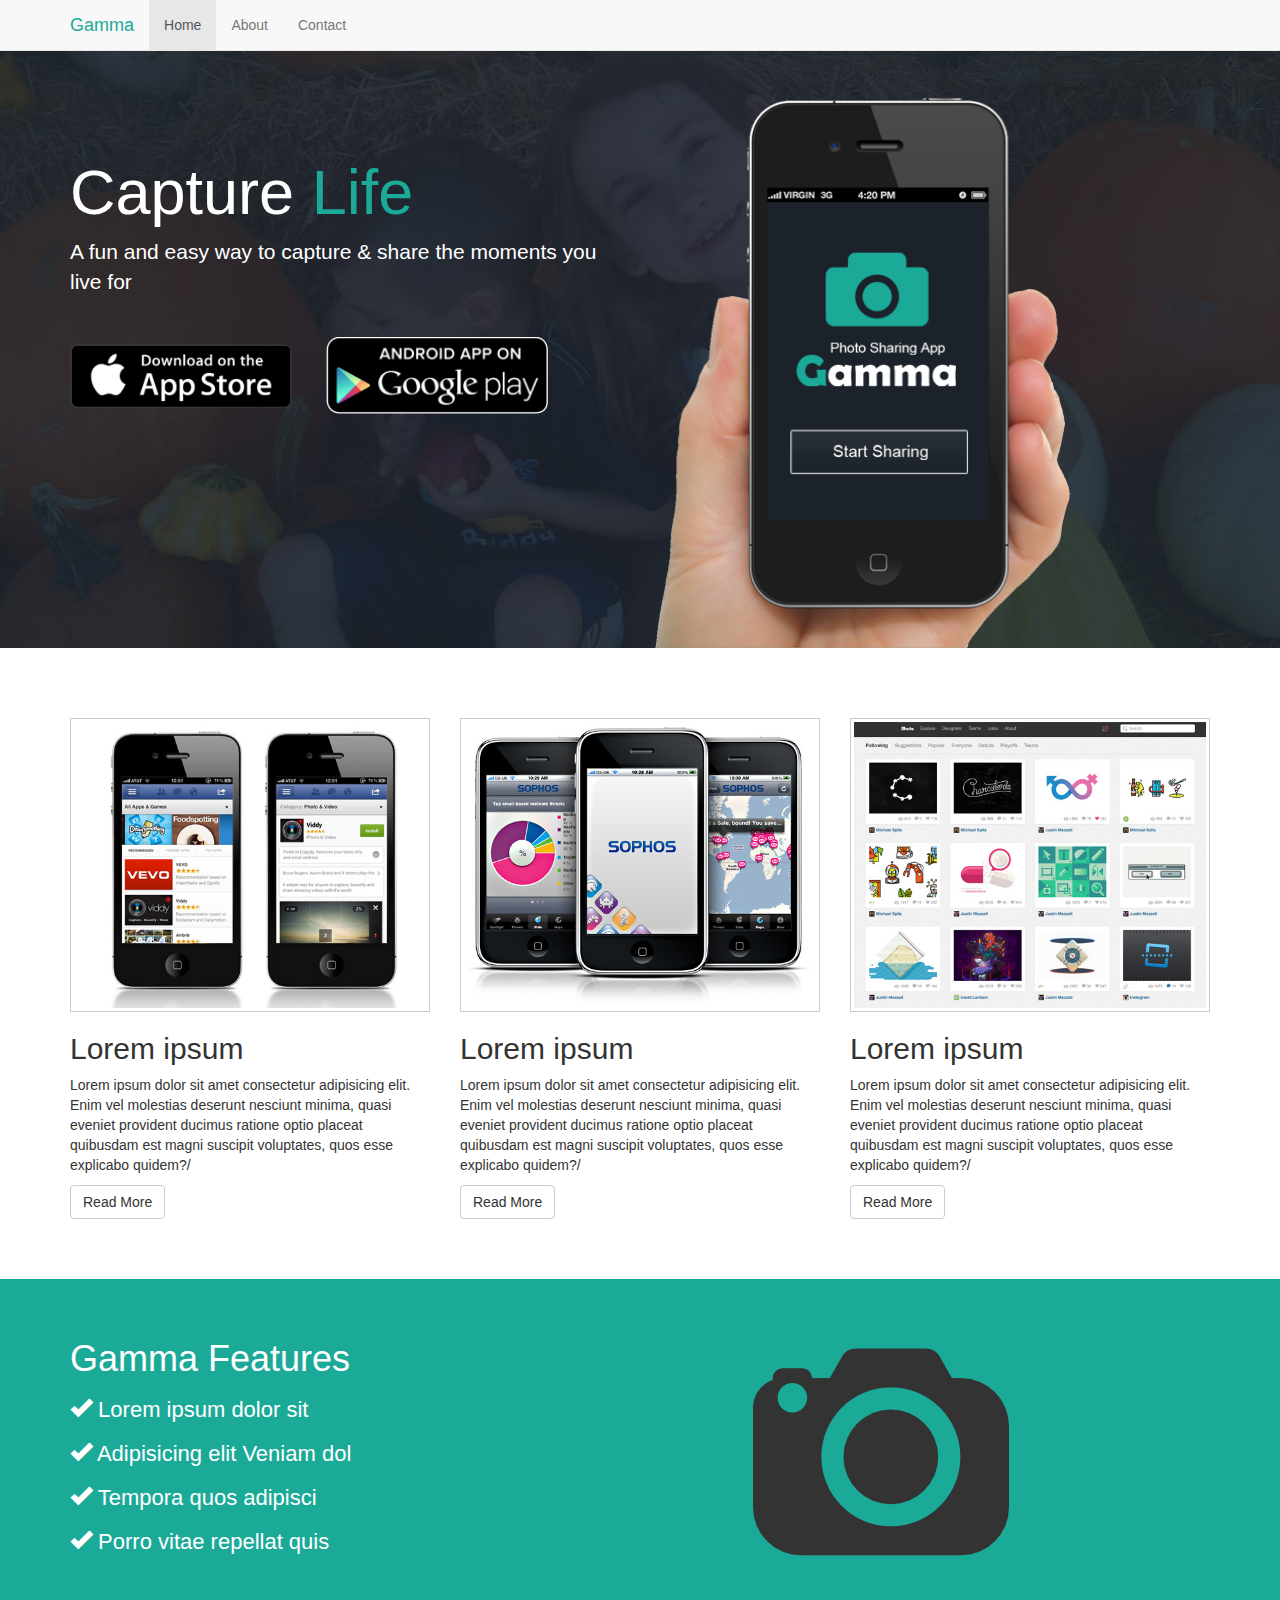
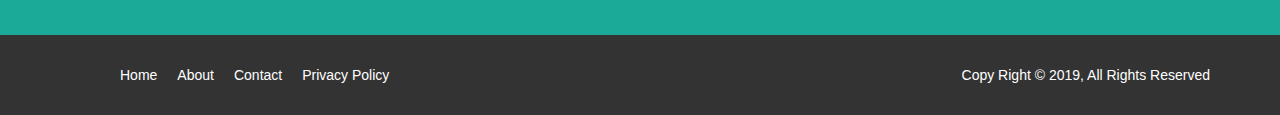
<file: index.html>
<!DOCTYPE html>
<html lang="en">
  <head>
    <meta charset="utf-8">
    <meta http-equiv="X-UA-Compatible" content="IE=edge">
    <meta name="viewport" content="width=device-width, initial-scale=1">
    <title>Gamma</title>
    <!-- Bootstrap core CSS -->
    <link href="css/bootstrap.css" rel="stylesheet">
    <!-- Custom styles for this template -->
    <link href="css/style.css" rel="stylesheet">
  </head>
  <body>

    <nav class="navbar navbar-default navbar-fixed-top">
      <div class="container">
        <div class="navbar-header">
          <button type="button" class="navbar-toggle collapsed" data-toggle="collapse" data-target="#navbar" aria-expanded="false" aria-controls="navbar">
            <span class="sr-only">Toggle navigation</span>
            <span class="icon-bar"></span>
            <span class="icon-bar"></span>
            <span class="icon-bar"></span>
          </button>
          <a class="navbar-brand em-text" href="#">Gamma</a>
        </div>
        <div id="navbar" class="collapse navbar-collapse">
          <ul class="nav navbar-nav">
            <li class="active"><a href="#">Home</a></li>
            <li><a href="about.html">About</a></li>
            <li><a href="contact.html">Contact</a></li>
          </ul>
        </div><!--/.nav-collapse -->
      </div>
    </nav>
    <div class="jumbotron">
      <div class="container">
        <div class="row">
          <div class="col-md-6">
            <h1>Capture <span class="em-text">Life</span></h1>
            <p>A fun and easy way to capture & share the moments you live for</p>
            <a href="#"><img src="img/icon_app_store.png" alt="apple store" class="app-btn"></a>
            <a href="#"><img src="img/icon_google_play.png" alt="google play store" class="app-btn"></a>
          </div>
          <div class="col-md-6">
            <img src="./img/site_phone.png" alt="" class="showcase-img">
          </div>
        </div>
      </div>
    </div>
    <section id="middle">
      <div class="container">
        <div class="row">
          <div class="col-md-4">
            <img src="./img/demo1.jpg" alt="" class="demo">
            <h2>Lorem ipsum</h2>
            <p>Lorem ipsum dolor sit amet consectetur adipisicing elit. Enim vel molestias deserunt nesciunt minima, quasi eveniet provident ducimus ratione optio placeat quibusdam est magni suscipit voluptates, quos esse explicabo quidem?/</p>
            <a href="#" class="btn btn-default">Read More</a>
          </div>
          <div class="col-md-4">
            <img src="./img/demo2.jpg" alt="" class="demo">
            <h2>Lorem ipsum</h2>
            <p>Lorem ipsum dolor sit amet consectetur adipisicing elit. Enim vel molestias deserunt nesciunt minima, quasi eveniet provident ducimus ratione optio placeat quibusdam est magni suscipit voluptates, quos esse explicabo quidem?/</p>
            <a href="#" class="btn btn-default">Read More</a>
          </div>
          <div class="col-md-4">
            <img src="./img/demo3.jpg" alt="" class="demo">
            <h2>Lorem ipsum</h2>
            <p>Lorem ipsum dolor sit amet consectetur adipisicing elit. Enim vel molestias deserunt nesciunt minima, quasi eveniet provident ducimus ratione optio placeat quibusdam est magni suscipit voluptates, quos esse explicabo quidem?/</p>
            <a href="#" class="btn btn-default">Read More</a>
          </div>
        </div>
      </div>
    </section>
    <section id="feature">
      <div class="container">
        <div class="row">
          <div class="col-md-5">
            <h1>Gamma Features</h1>
            <ul>
              <li><i class="glyphicon glyphicon-ok"></i> Lorem ipsum dolor sit</li>
              <li><i class="glyphicon glyphicon-ok"></i> Adipisicing elit Veniam dol</li>
              <li><i class="glyphicon glyphicon-ok"></i> Tempora quos adipisci</li>
              <li><i class="glyphicon glyphicon-ok"></i> Porro vitae repellat quis</li>
            </ul>
          </div>
          <div class="col-md-4 col-md-offset-2">
            <img src="./img/logo.png" alt="" class="big-logo">
          </div>
        </div>
      </div>
    </section>
    <footer>
      <div class="container">
        <div class="row">
          <div class="col-md-6 col-xs-12">
            <ul>
              <li><a href="#">Home</a></li>
              <li><a href="#">About</a></li>
              <li><a href="#">Contact</a></li>
              <li><a href="#">Privacy Policy</a></li>
            </ul>
          </div>
          <div class="col-md-6 col-xs-12">
            <p>Copy Right &copy; 2019, All Rights Reserved</p>
          </div>
        </div>
      </div>
    </footer>

    <!-- Bootstrap core JavaScript
    ================================================== -->
    <script src="https://ajax.googleapis.com/ajax/libs/jquery/1.12.4/jquery.min.js"></script>
    <script>window.jQuery || document.write('<script src="../../assets/js/vendor/jquery.min.js"><\/script>')</script>
    <script src="js/bootstrap.js"></script>
  </body>
</html>
</file>
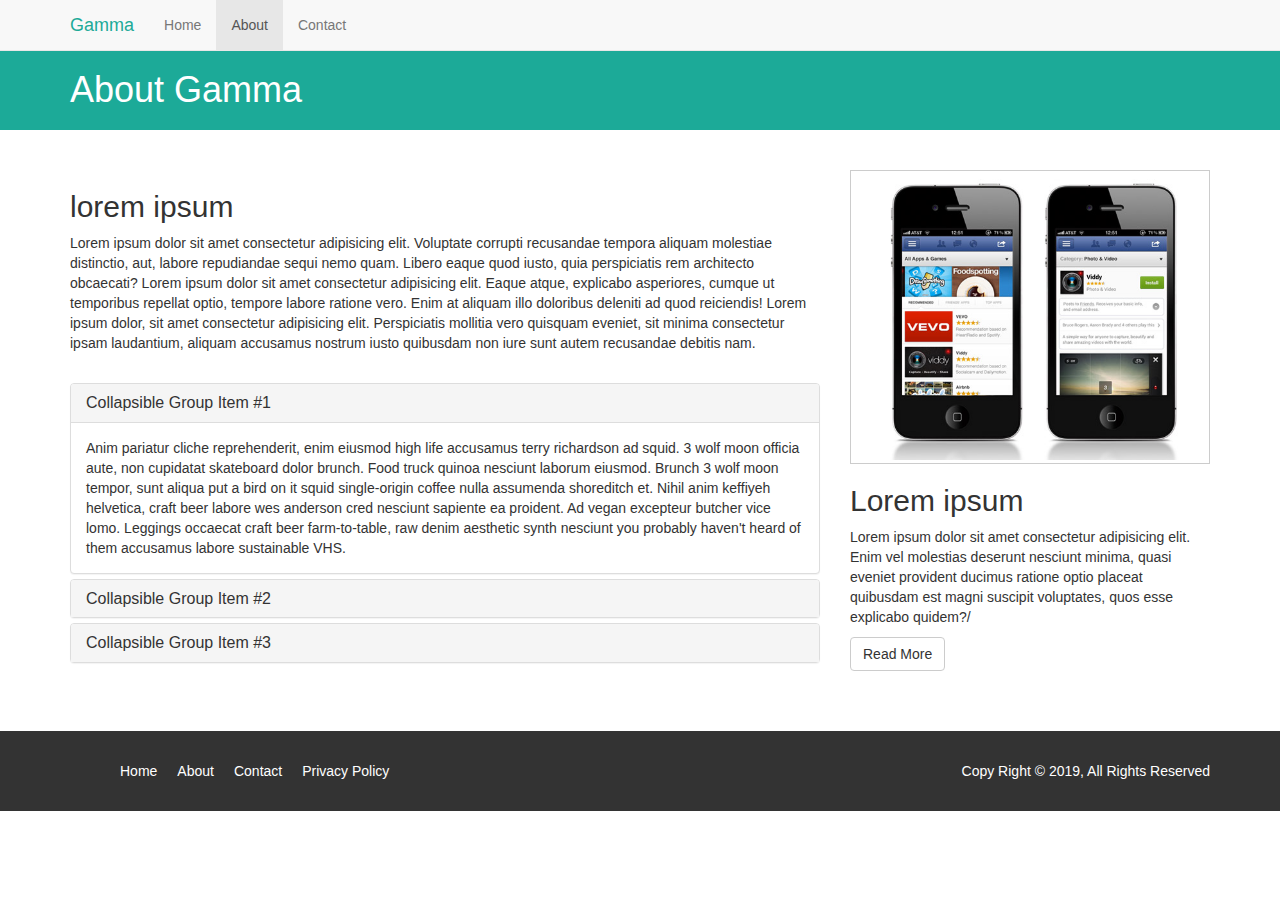
<file: about.html>
<!DOCTYPE html>
<html lang="en">
  <head>
    <meta charset="utf-8">
    <meta http-equiv="X-UA-Compatible" content="IE=edge">
    <meta name="viewport" content="width=device-width, initial-scale=1">
    <title>Gamma: About</title>
    <!-- Bootstrap core CSS -->
    <link href="css/bootstrap.css" rel="stylesheet">
    <!-- Custom styles for this template -->
    <link href="css/style.css" rel="stylesheet">
  </head>
  <body>

    <nav class="navbar navbar-default navbar-fixed-top">
      <div class="container">
        <div class="navbar-header">
          <button type="button" class="navbar-toggle collapsed" data-toggle="collapse" data-target="#navbar" aria-expanded="false" aria-controls="navbar">
            <span class="sr-only">Toggle navigation</span>
            <span class="icon-bar"></span>
            <span class="icon-bar"></span>
            <span class="icon-bar"></span>
          </button>
          <a class="navbar-brand em-text" href="#">Gamma</a>
        </div>
        <div id="navbar" class="collapse navbar-collapse">
          <ul class="nav navbar-nav">
            <li><a href="index.html">Home</a></li>
            <li class="active"><a href="about.html">About</a></li>
            <li><a href="contact.html">Contact</a></li>
          </ul>
        </div><!--/.nav-collapse -->
      </div>
    </nav>

    <section id="title-bar">
        <div class="container">
            <div class="row">
                <div class="col-md-12">
                    <h1>About Gamma</h1>
                </div>
            </div>
        </div>
    </section>
    
    <section id="about">
      <div class="container">
        <div class="row">
          <div class="col-md-8">
            <h2>lorem ipsum</h2>
            <p>Lorem ipsum dolor sit amet consectetur adipisicing elit. Voluptate corrupti recusandae tempora aliquam molestiae distinctio, aut, labore repudiandae sequi nemo quam. Libero eaque quod iusto, quia perspiciatis rem architecto obcaecati? Lorem ipsum dolor sit amet consectetur adipisicing elit. Eaque atque, explicabo asperiores, cumque ut temporibus repellat optio, tempore labore ratione vero. Enim at aliquam illo doloribus deleniti ad quod reiciendis! Lorem ipsum dolor, sit amet consectetur adipisicing elit. Perspiciatis mollitia vero quisquam eveniet, sit minima consectetur ipsam laudantium, aliquam accusamus nostrum iusto quibusdam non iure sunt autem recusandae debitis nam.</p>
            <br>
            <div class="panel-group" id="accordion" role="tablist" aria-multiselectable="true">
                <div class="panel panel-default">
                  <div class="panel-heading" role="tab" id="headingOne">
                    <h4 class="panel-title">
                      <a role="button" data-toggle="collapse" data-parent="#accordion" href="#collapseOne" aria-expanded="true" aria-controls="collapseOne">
                        Collapsible Group Item #1
                      </a>
                    </h4>
                  </div>
                  <div id="collapseOne" class="panel-collapse collapse in" role="tabpanel" aria-labelledby="headingOne">
                    <div class="panel-body">
                      Anim pariatur cliche reprehenderit, enim eiusmod high life accusamus terry richardson ad squid. 3 wolf moon officia aute, non cupidatat skateboard dolor brunch. Food truck quinoa nesciunt laborum eiusmod. Brunch 3 wolf moon tempor, sunt aliqua put a bird on it squid single-origin coffee nulla assumenda shoreditch et. Nihil anim keffiyeh helvetica, craft beer labore wes anderson cred nesciunt sapiente ea proident. Ad vegan excepteur butcher vice lomo. Leggings occaecat craft beer farm-to-table, raw denim aesthetic synth nesciunt you probably haven't heard of them accusamus labore sustainable VHS.
                    </div>
                  </div>
                </div>
                <div class="panel panel-default">
                  <div class="panel-heading" role="tab" id="headingTwo">
                    <h4 class="panel-title">
                      <a class="collapsed" role="button" data-toggle="collapse" data-parent="#accordion" href="#collapseTwo" aria-expanded="false" aria-controls="collapseTwo">
                        Collapsible Group Item #2
                      </a>
                    </h4>
                  </div>
                  <div id="collapseTwo" class="panel-collapse collapse" role="tabpanel" aria-labelledby="headingTwo">
                    <div class="panel-body">
                      Anim pariatur cliche reprehenderit, enim eiusmod high life accusamus terry richardson ad squid. 3 wolf moon officia aute, non cupidatat skateboard dolor brunch. Food truck quinoa nesciunt laborum eiusmod. Brunch 3 wolf moon tempor, sunt aliqua put a bird on it squid single-origin coffee nulla assumenda shoreditch et. Nihil anim keffiyeh helvetica, craft beer labore wes anderson cred nesciunt sapiente ea proident. Ad vegan excepteur butcher vice lomo. Leggings occaecat craft beer farm-to-table, raw denim aesthetic synth nesciunt you probably haven't heard of them accusamus labore sustainable VHS.
                    </div>
                  </div>
                </div>
                <div class="panel panel-default">
                  <div class="panel-heading" role="tab" id="headingThree">
                    <h4 class="panel-title">
                      <a class="collapsed" role="button" data-toggle="collapse" data-parent="#accordion" href="#collapseThree" aria-expanded="false" aria-controls="collapseThree">
                        Collapsible Group Item #3
                      </a>
                    </h4>
                  </div>
                  <div id="collapseThree" class="panel-collapse collapse" role="tabpanel" aria-labelledby="headingThree">
                    <div class="panel-body">
                      Anim pariatur cliche reprehenderit, enim eiusmod high life accusamus terry richardson ad squid. 3 wolf moon officia aute, non cupidatat skateboard dolor brunch. Food truck quinoa nesciunt laborum eiusmod. Brunch 3 wolf moon tempor, sunt aliqua put a bird on it squid single-origin coffee nulla assumenda shoreditch et. Nihil anim keffiyeh helvetica, craft beer labore wes anderson cred nesciunt sapiente ea proident. Ad vegan excepteur butcher vice lomo. Leggings occaecat craft beer farm-to-table, raw denim aesthetic synth nesciunt you probably haven't heard of them accusamus labore sustainable VHS.
                    </div>
                  </div>
                </div>
              </div>
          </div>
          <div class="col-md-4">
            <img src="./img/demo1.jpg" alt="" class="demo">
            <h2>Lorem ipsum</h2>
            <p>Lorem ipsum dolor sit amet consectetur adipisicing elit. Enim vel molestias deserunt nesciunt minima, quasi eveniet provident ducimus ratione optio placeat quibusdam est magni suscipit voluptates, quos esse explicabo quidem?/</p>
            <a href="#" class="btn btn-default">Read More</a>
          </div>
        </div>
      </div>
    </section>
    
    <footer>
      <div class="container">
        <div class="row">
          <div class="col-md-6 col-xs-12">
            <ul>
              <li><a href="#">Home</a></li>
              <li><a href="#">About</a></li>
              <li><a href="#">Contact</a></li>
              <li><a href="#">Privacy Policy</a></li>
            </ul>
          </div>
          <div class="col-md-6 col-xs-12">
            <p>Copy Right &copy; 2019, All Rights Reserved</p>
          </div>
        </div>
      </div>
    </footer>

    <!-- Bootstrap core JavaScript
    ================================================== -->
    <script src="https://ajax.googleapis.com/ajax/libs/jquery/1.12.4/jquery.min.js"></script>
    <script>window.jQuery || document.write('<script src="../../assets/js/vendor/jquery.min.js"><\/script>')</script>
    <script src="js/bootstrap.js"></script>
  </body>
</html>
</file>
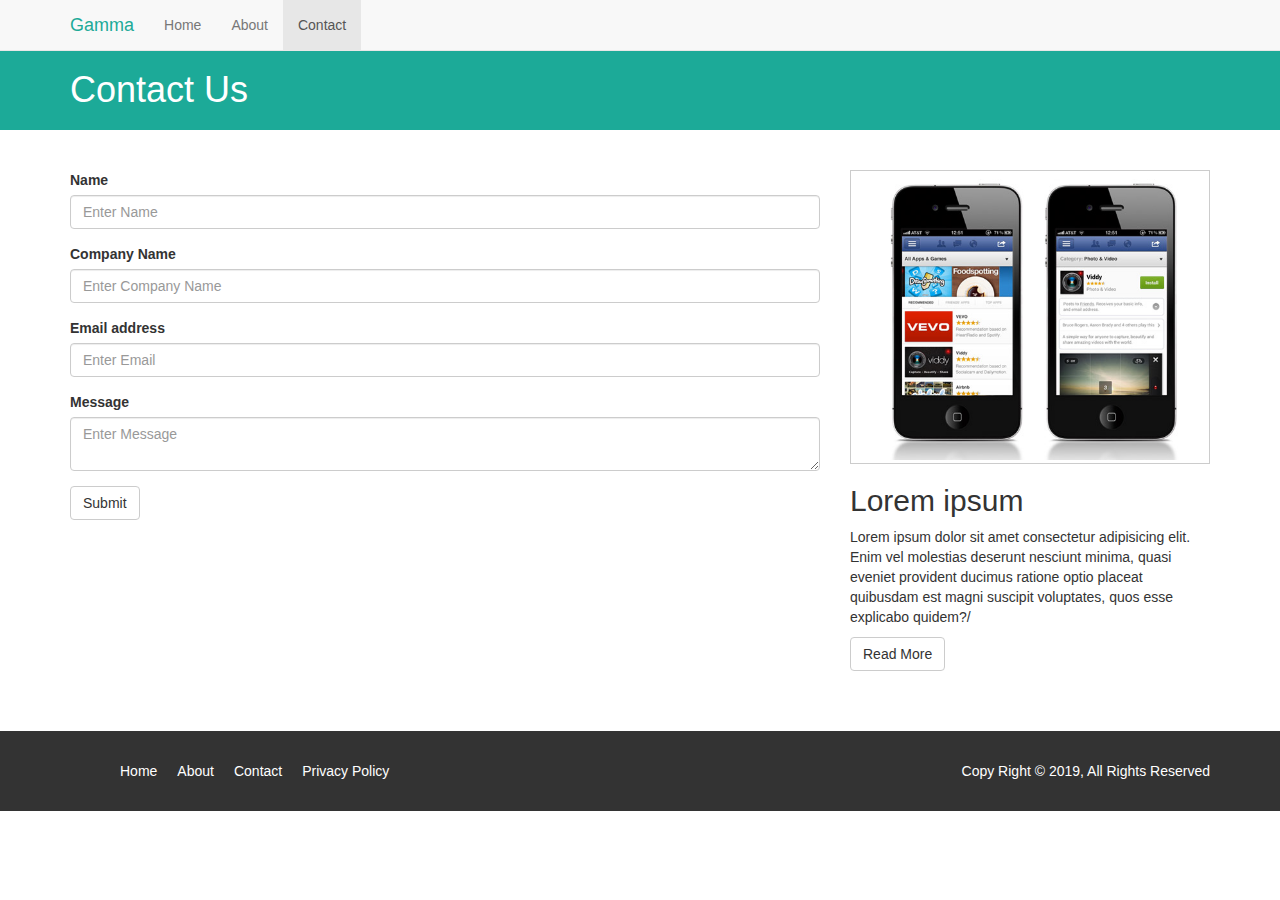
<file: contact.html>
<!DOCTYPE html>
<html lang="en">
  <head>
    <meta charset="utf-8">
    <meta http-equiv="X-UA-Compatible" content="IE=edge">
    <meta name="viewport" content="width=device-width, initial-scale=1">
    <title>Gamma: Contact</title>
    <!-- Bootstrap core CSS -->
    <link href="css/bootstrap.css" rel="stylesheet">
    <!-- Custom styles for this template -->
    <link href="css/style.css" rel="stylesheet">
  </head>
  <body>

    <nav class="navbar navbar-default navbar-fixed-top">
      <div class="container">
        <div class="navbar-header">
          <button type="button" class="navbar-toggle collapsed" data-toggle="collapse" data-target="#navbar" aria-expanded="false" aria-controls="navbar">
            <span class="sr-only">Toggle navigation</span>
            <span class="icon-bar"></span>
            <span class="icon-bar"></span>
            <span class="icon-bar"></span>
          </button>
          <a class="navbar-brand em-text" href="#">Gamma</a>
        </div>
        <div id="navbar" class="collapse navbar-collapse">
          <ul class="nav navbar-nav">
            <li><a href="index.html">Home</a></li>
            <li><a href="about.html">About</a></li>
            <li class="active"><a href="contact.html">Contact</a></li>
          </ul>
        </div><!--/.nav-collapse -->
      </div>
    </nav>

    <section id="title-bar">
        <div class="container">
            <div class="row">
                <div class="col-md-12">
                    <h1>Contact Us</h1>
                </div>
            </div>
        </div>
    </section>
    
    <section id="contact">
      <div class="container">
        <div class="row">
            <div class="col-md-8">
                <form>
                    <div class="form-group">
                        <label>Name</label>
                        <input type="text" class="form-control" placeholder="Enter Name">
                    </div>
                    <div class="form-group">
                        <label>Company Name</label>
                        <input type="text" class="form-control" placeholder="Enter Company Name">
                    </div>
                    <div class="form-group">
                        <label>Email address</label>
                        <input type="email" class="form-control" placeholder="Enter Email">
                    </div>
                    <div class="form-group">
                        <label>Message</label>
                        <textarea class="form-control" placeholder="Enter Message"></textarea>
                    </div>
                    <button type="submit" class="btn btn-default">Submit</button>
                </form>
            </div>
          <div class="col-md-4">
            <img src="./img/demo1.jpg" alt="" class="demo">
            <h2>Lorem ipsum</h2>
            <p>Lorem ipsum dolor sit amet consectetur adipisicing elit. Enim vel molestias deserunt nesciunt minima, quasi eveniet provident ducimus ratione optio placeat quibusdam est magni suscipit voluptates, quos esse explicabo quidem?/</p>
            <a href="#" class="btn btn-default">Read More</a>
          </div>
        </div>
      </div>
    </section>
    
    <footer>
      <div class="container">
        <div class="row">
          <div class="col-md-6 col-xs-12">
            <ul>
              <li><a href="#">Home</a></li>
              <li><a href="#">About</a></li>
              <li><a href="#">Contact</a></li>
              <li><a href="#">Privacy Policy</a></li>
            </ul>
          </div>
          <div class="col-md-6 col-xs-12">
            <p>Copy Right &copy; 2019, All Rights Reserved</p>
          </div>
        </div>
      </div>
    </footer>

    <!-- Bootstrap core JavaScript
    ================================================== -->
    <script src="https://ajax.googleapis.com/ajax/libs/jquery/1.12.4/jquery.min.js"></script>
    <script>window.jQuery || document.write('<script src="../../assets/js/vendor/jquery.min.js"><\/script>')</script>
    <script src="js/bootstrap.js"></script>
  </body>
</html>
</file>
<file: css/style.css>
body {
    padding-top: 5rem;
  }

  .em-text {
    color: #1caa98 !important;
  }

  .col-md-4 {
    margin-bottom: 20px;
  }

  section {
    padding: 40px 0 40px 0;
  }

  .jumbotron {
    background: #1b222a url(../img/site_showcase_bg.jpg) no-repeat top center;
    color: #fff;
    height: 598px;
    overflow: hidden;
  } 

  .jumbotron h1 {
    margin-top: 60px;
  }

  .jumbotron p {
    margin-bottom: 40px;
  }

  .jumbotron img.app-btn {
    width: 40%;
    margin-right: 30px;
  }

  .jumbotron img.showcase-img {
    width: 75%;
  }

  img.demo {
    width: 100%;
    padding: 3px;
    border: 1px solid #ccc;
  }

  section#feature {
    background: #1caa98;
    color: #fff;
    padding: 40px;
    overflow: auto;
  }

  section#feature ul li {
    font-size: 22px;
    list-style: none;
    line-height: 2.0em;
  }

  section#feature ul {
    margin: 0;
    padding: 0;
  }

  section#title-bar {
    margin: 0;
    padding: 0;
    background: #1caa98;
    color: #fff;
    height: 80px;
  }

  section#title-bar h1 {
    margin-bottom: 20px;
  }

  footer {
    background: #333;
    color: #fff;
    padding: 30px 0 20px 0;
  }

  footer li {
    float: left;
    padding: 0 10px;
    list-style: none;
  }

  footer a {
    color: #fff;
  }

  footer p {
    float: right;
  }

  /* MEDIA QUERIES */
@media(max-width: 1200px) {
  
}

@media(max-width: 991px) {
  .showcase-img {
    display: none;
  }
}

@media(max-width: 500px) {
  .jumbotron {
    background-image: none;
    height: 750px !important;
    text-align: center;
  }

  .jumbotron img.app-btn {
    width: 30%;
    margin: 0 auto 30px auto;
    display: block;
  }

  section#feature ul li {
    font-size: 19px !important;
  }

  footer p {
    float: none;
    text-align: center;
    padding-top: 20px;
  }

  form {
    margin-bottom: 20px;
  }
}

@media(max-width: 768px) {
  .jumbotron {
    height: 350px !important;
    background-size: 100% 100%;
  }
  .jumbotron h1 {
    margin-top: 10px;
  }
}

@media(min-width: 768px) and (max-width: 990px) {
  .jumbotron img.app-btn {
    width: 30%;
  }
  .jumbotron {
    height: 400px !important;
    background-size: 100% 100%;
  }

  .jumbotron h1 {
    margin-top: 10px;
  }
}
</file>
